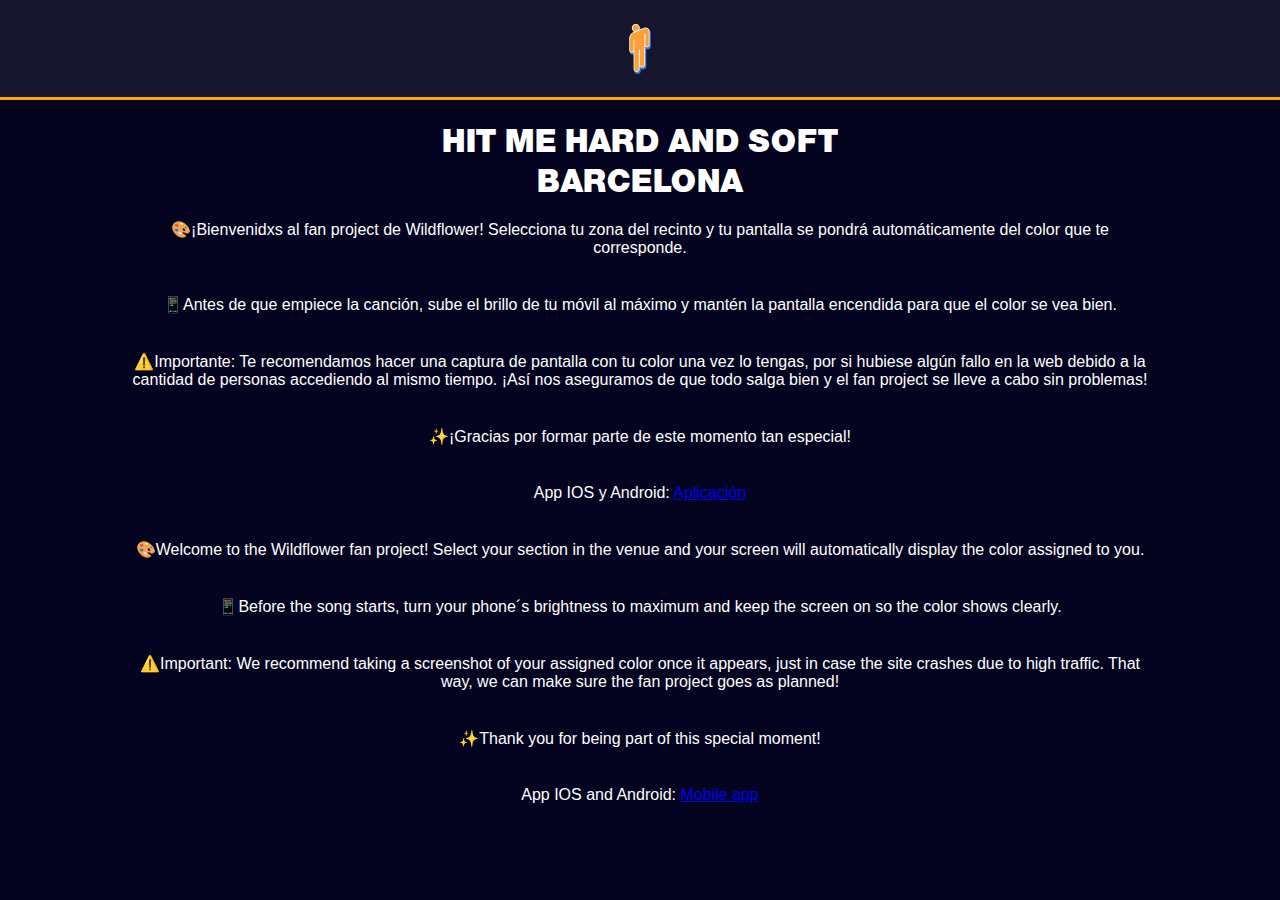
<file: index.html>
<!DOCTYPE html>
<html lang="en">
<head>
    <link rel="stylesheet" href="style.css">
    <link rel="shortcut icon" type="image/x-icon" href="billielogo.webp" />
    <meta charset="UTF-8">
    <meta name="viewport" content="width=device-width, initial-scale=1.0">
    <title>Hit Me Hard And Soft Barcelona</title>
</head>

<header>
    <img src="billielogo.webp" alt="" width="50px" class="logo">
</header>

<body>
    <h1>HIT ME HARD AND SOFT<br>BARCELONA</h1>
    <p>
        🎨¡Bienvenidxs al fan project de Wildflower!
        Selecciona tu zona del recinto y tu pantalla se pondrá
        automáticamente del color que te corresponde.
    </p>
    <br>
    <p>
        📱Antes de que empiece la canción, sube el brillo de tu
        móvil al máximo y mantén la pantalla encendida para que el color
        se vea bien.
    </p>
    <br>
    <p>
        ⚠️Importante: Te recomendamos hacer una captura de pantalla con tu color
        una vez lo tengas, por si hubiese algún fallo en la web debido a la cantidad de personas
        accediendo al mismo tiempo. ¡Así nos aseguramos de que todo salga bien
        y el fan project se lleve a cabo sin problemas!
    </p>
    <br>
     <p>
        ✨¡Gracias por formar parte de este momento tan especial!
    </p>
    <br>
    <p>
        App IOS y Android: <a href="app.html">Aplicación</a>
    </p>
    <br>
    <p>
        🎨Welcome to the Wildflower fan project!
        Select your section in the venue and your screen will automatically
        display the color assigned to you.
    </p>
    <br>
    <p>
        📱Before the song starts, turn your phone´s brightness to maximum and
        keep the screen on so the color shows clearly.
    </p>
    <br>
    <p>
        ⚠️Important: We recommend taking a screenshot of your assigned color once it appears,
        just in case the site crashes due to high traffic. That way, we can make sure the fan project
        goes as planned!
    </p>
    <br>
     <p>
        ✨Thank you for being part of this special moment!
    </p>
    <br>
    <p>
        App IOS and Android: <a href="app.html">Mobile app</a>
    </p>
    <br>
</body>
</html>
</file>
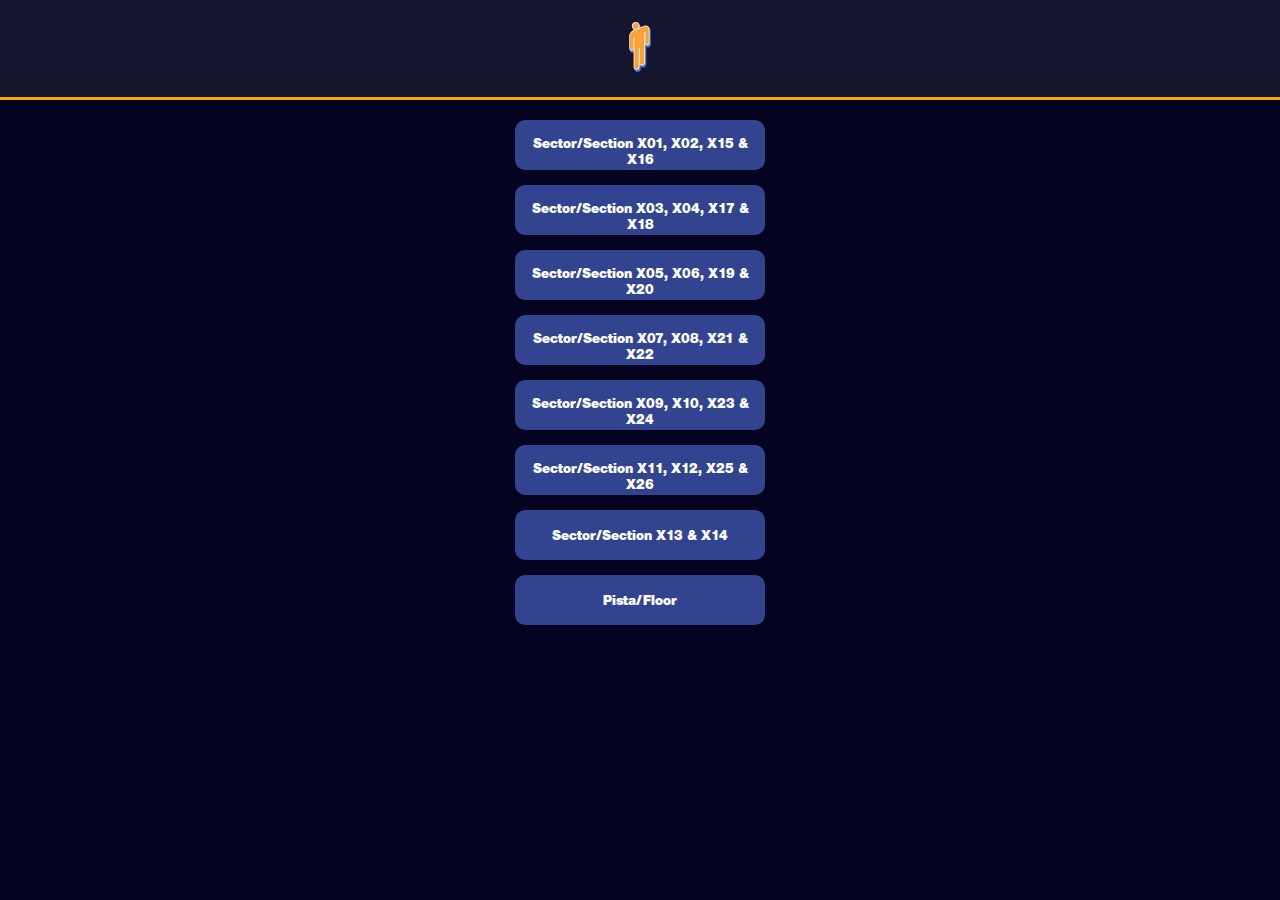
<file: app.html>
<!DOCTYPE html>
<html lang="es">
<head>
    <link rel="shortcut icon" type="image/x-icon" href="billielogo.webp">
    <link rel="stylesheet" href="app.css">
    <meta charset="UTF-8">
    <meta name="viewport" content="width=device-width, initial-scale=1.0">
    <title>Hit Me Hard And Soft Barcelona</title>
</head>

<header>
    <a href="https://billieeilishbarcelona.vercel.app"><img src="billielogo.webp" alt="" width="50px" class="logo" href="www.billieeilishbarcelona.vercel.app"></a>
</header>

<body>
    <div class="button-container">
        <button onclick="goToPage('#ff0000')">Sector/Section X01, X02, X15 & X16</button>
        <button onclick="goToPage('#ff9700')">Sector/Section X03, X04, X17 & X18</button>
        <button onclick="goToPage('#ffee00')">Sector/Section X05, X06, X19 & X20</button>
        <button onclick="goToPage('#47ff00')">Sector/Section X07, X08, X21 & X22</button>
        <button onclick="goToPage('#00e2ff')">Sector/Section X09, X10, X23 & X24</button>
        <button onclick="goToPage('#0026ff')">Sector/Section X11, X12, X25 & X26</button>
        <button onclick="goToPage('#d300ff')">Sector/Section X13 & X14</button>
        <button onclick="goToRandomColor()">Pista/Floor</button>
    </div>
    <script>
        function goToPage(color) {
            window.location.href = `page.html?color=${encodeURIComponent(color)}`;
        }

        function goToRandomColor() {
            const colors = ['#ff0000', '#ff9700', '#ffee00', '#47ff00', '#00e2ff', '#0026ff', '#d300ff'];
            const randomColor = colors[Math.floor(Math.random() * colors.length)];
            window.location.href = `page.html?color=${encodeURIComponent(randomColor)}`;
        }
    </script>
</body>
</html>
</file>
<file: style.css>
/* Fuente personalizada */
@font-face {
    font-family: 'Neue Helvetica';
    src: url('neue-helvetica-95-black.otf') format('opentype');
    font-style: normal;
    font-weight: 700;
}

/* Estilo todos los elementos */
* {
    margin: 0;
    padding: 0;
    box-sizing: border-box;
}

/* Estilo header */
header {
    display: flex;
    justify-content: center;
    align-items: center;
    width: 100%;
    height: 100px;
    background-color: #15162d;
    border-bottom: 3px solid orange;
}

/* Estilo body */
body {
    background-color: #040420;
    justify-content: center;
    justify-items: center;
}






/* Estilo de los textos del body */
h1, p {
    color: white;
    margin-top: 20px;
    margin-left: 10%;
    margin-right: 10%;
    text-align: center;
}

h1 {
    font-family: 'Neue Helvetica';
}

p {
    font-family: Verdana, Geneva, Tahoma, sans-serif;
}

/* Estilo imagen logo */
.logo {
    max-width: 100%;
    height: auto;
}
</file>
<file: app.css>
/* Fuente personalizada */
@font-face {
    font-family: 'Neue Helvetica';
    src: url('neue-helvetica-95-black.otf') format('opentype');
    font-style: normal;
    font-weight: 700;
}

/* Estilo todos los elementos */
* {
    margin: 0;
    padding: 0;
    box-sizing: border-box;
}

/* Estilo header */
header {
    display: flex;
    justify-content: center;
    align-items: center;
    width: 100%;
    height: 100px;
    background-color: #15162d;
    border-bottom: 3px solid orange;
}

/* Estilo body */
body {
    background-color: #040420;
    justify-content: center;
    justify-items: center;
}

.button-container {
    display: flex;
    flex-direction: column;
    align-items: center; /* Centra los botones horizontalmente */
    gap: 15px; /* Espacio entre botones */
    margin-top: 20px; /* Margen superior opcional */
}



/* Estilo imagen logo */
.logo {
    max-width: 100%;
    height: auto;
}

button {
    background-color: #324490;
    border-radius: 10px;
    border: none;
    padding: 15px 15px;
    text-align: center;
    font-family: 'Neue Helvetica';
    font-weight: 100;
    font-size: 16;
    color: white;
    width: 250px;
    height: 50px;
}
</file>
